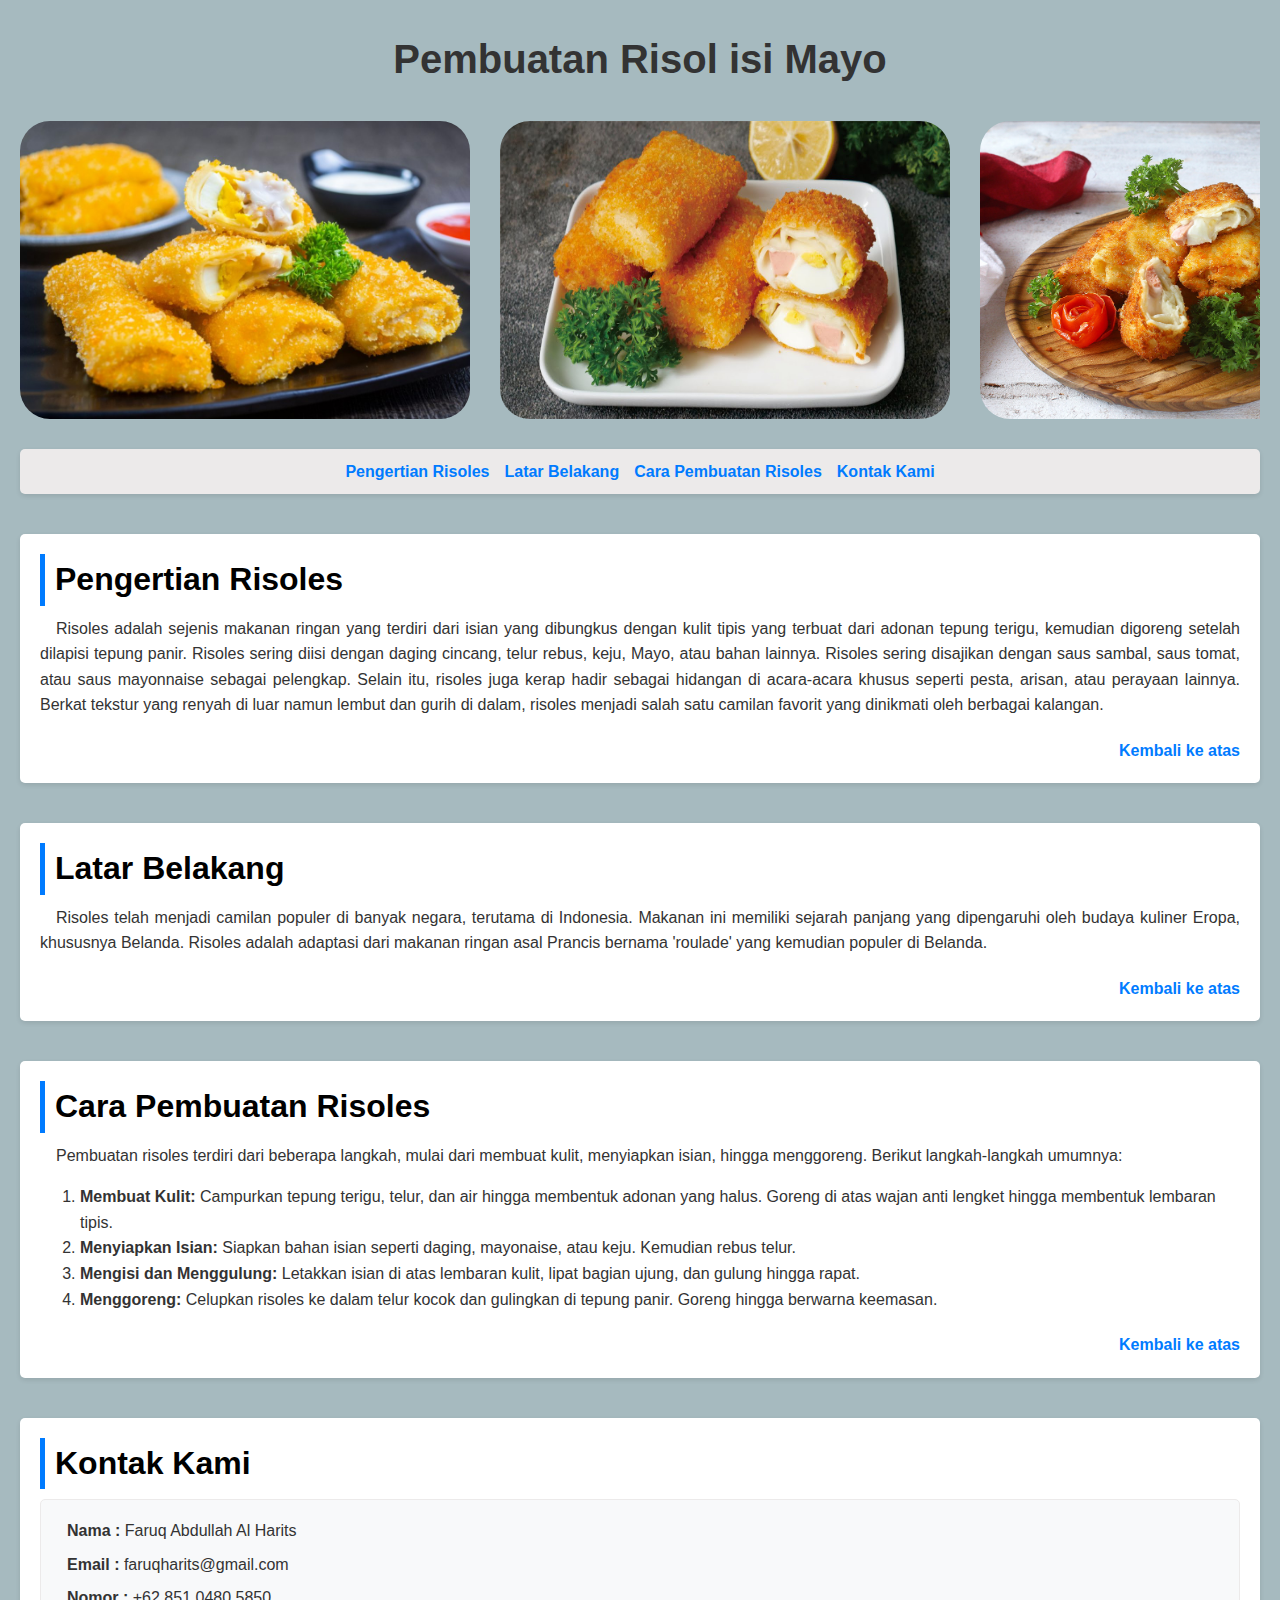
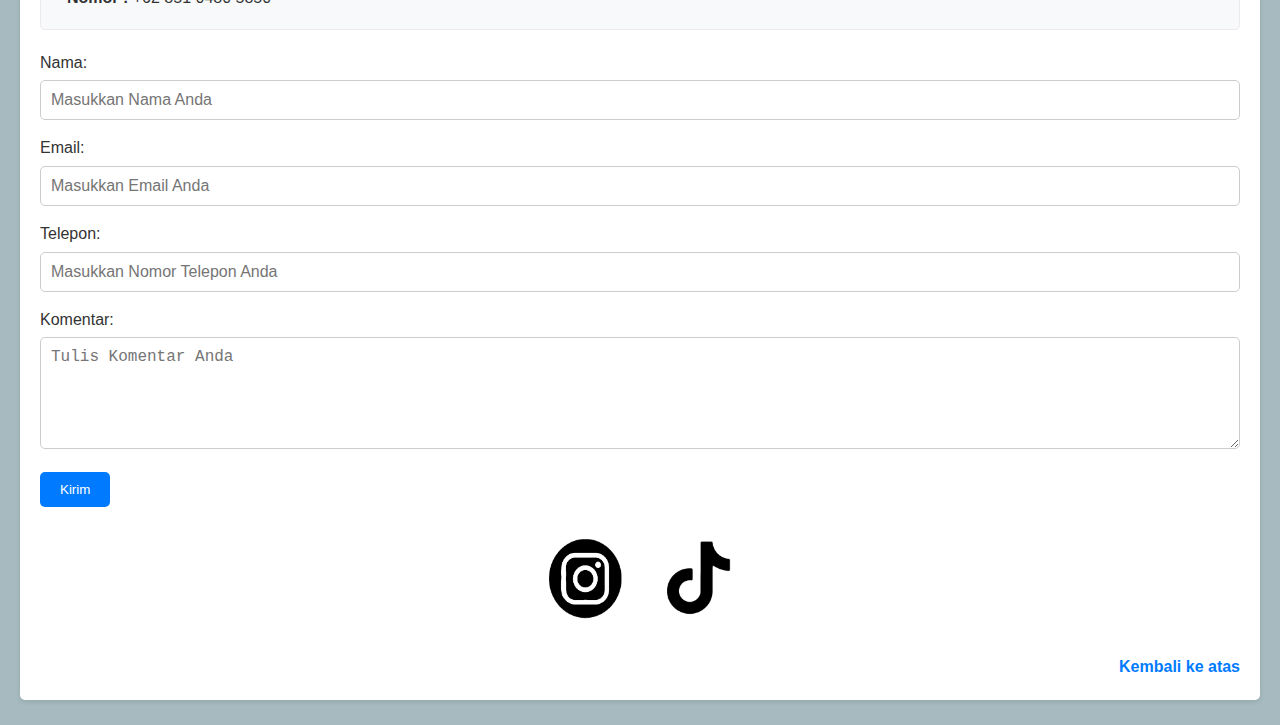
<file: index.html>
<!DOCTYPE html>
<html lang="id">

<head>
    <meta charset="UTF-8">
    <meta http-equiv="X-UA-Compatible" content="IE=edge">
    <meta name="viewport" content="width=device-width, initial-scale=1.0">
    <title>Pembuatan Risoles</title>
    <style>

        html {
            scroll-behavior: smooth;
        }
        
        body {
            background-color: rgb(166, 186, 191);
            font-family: Arial, sans-serif;
            line-height: 1.6;
            margin: 20px;
        }

        h1 {
            text-align: center;
        }
        
        

        nav {
            margin-bottom: 20px;
            padding: 10px;
            background-color: #eceaea;
            border-radius: 5px;
        }

        nav ul {
            list-style-type: none;
            padding: 0;
        }

        nav ul li {
            margin: 5px 0;
        }

        nav ul li a {
            text-decoration: none;
            color: #007bff;
        }

        nav ul li a:hover {
            text-decoration: underline;
        }

        section {
            margin-top: 40px;
        }

        .back-to-top {
            display: block;
            margin-top: 20px;
            text-align: right;
        }

        .back-to-top a {
            text-decoration: none;
            color: #007bff;
        }

        .back-to-top a:hover {
            text-decoration: underline;
        }
    </style>
    <link rel="stylesheet" href="style.css">
</head>

<body>

    <h1>Pembuatan Risol isi Mayo</h1>
    
        
    <div class="image-container">
        <img src="gambar/rissolMayo.jpg" alt="rissol" width="450px" height="280px" />
        <img src="gambar/riss.jpg" alt="rissol" width="450px" height="280px" />
        <img src="gambar/satu.jpg" alt="rissol" width="450px" height="280px" />
    </div>

    <nav>
        <ul>
            <li><a href="#pengertian">Pengertian Risoles</a></li>
            <li><a href="#latar-belakang">Latar Belakang</a></li>
            <li><a href="CaraPembuatan.html">Cara Pembuatan Risoles</a></li>
            <li><a href="#kontak-kami">Kontak Kami</a></li>
        </ul>
    </nav>

    
    <section id="pengertian">
        <h2>Pengertian Risoles</h2>
        <p>Risoles adalah sejenis makanan ringan yang terdiri dari isian yang dibungkus dengan kulit tipis yang terbuat dari adonan tepung terigu, kemudian digoreng setelah dilapisi tepung panir. Risoles sering diisi dengan daging cincang, telur rebus, keju, Mayo, atau bahan lainnya. Risoles sering disajikan dengan saus sambal, saus tomat, atau saus mayonnaise sebagai pelengkap. Selain itu, risoles juga kerap hadir sebagai hidangan di acara-acara khusus seperti pesta, arisan, atau perayaan lainnya. Berkat tekstur yang renyah di luar namun lembut dan gurih di dalam, risoles menjadi salah satu camilan favorit yang dinikmati oleh berbagai kalangan.</p>
        <div class="back-to-top"><a href="#">Kembali ke atas</a></div>
    </section>

    <section id="latar-belakang">
        <h2>Latar Belakang</h2>
        <p>Risoles telah menjadi camilan populer di banyak negara, terutama di Indonesia. Makanan ini memiliki sejarah panjang yang dipengaruhi oleh budaya kuliner Eropa, khususnya Belanda. Risoles adalah adaptasi dari makanan ringan asal Prancis bernama 'roulade' yang kemudian populer di Belanda.</p>
        <div class="back-to-top"><a href="#">Kembali ke atas</a></div>
    </section>

    <section id="cara-pembuatan">
        <h2>Cara Pembuatan Risoles</h2>
        <p>Pembuatan risoles terdiri dari beberapa langkah, mulai dari membuat kulit, menyiapkan isian, hingga menggoreng. Berikut langkah-langkah umumnya:</p>
        <ol>
            <li><strong>Membuat Kulit:</strong> Campurkan tepung terigu, telur, dan air hingga membentuk adonan yang halus. Goreng di atas wajan anti lengket hingga membentuk lembaran tipis.</li>
            <li><strong>Menyiapkan Isian:</strong> Siapkan bahan isian seperti daging, mayonaise, atau keju. Kemudian rebus telur.</li>
            <li><strong>Mengisi dan Menggulung:</strong> Letakkan isian di atas lembaran kulit, lipat bagian ujung, dan gulung hingga rapat.</li>
            <li><strong>Menggoreng:</strong> Celupkan risoles ke dalam telur kocok dan gulingkan di tepung panir. Goreng hingga berwarna keemasan.</li>
        </ol>
        <div class="back-to-top"><a href="#">Kembali ke atas</a></div>
    </section>

<section id="kontak-kami">
    <h2>Kontak Kami</h2>
    <div class="contact-info">
        <p><strong>Nama  :</strong> Faruq Abdullah Al Harits</p>
        <p><strong>Email :</strong> faruqharits@gmail.com</p>
        <p><strong>Nomor :</strong> +62 851 0480 5850</p>
    </div>
    <form action="#" method="post">
        <div class="form-group">
            <label for="nama">Nama:</label>
            <input type="text" id="nama" name="nama" required placeholder="Masukkan Nama Anda">
        </div>
        <div class="form-group">
            <label for="email">Email:</label>
            <input type="email" id="email" name="email" required placeholder="Masukkan Email Anda">
        </div>
        <div class="form-group">
            <label for="telepon">Telepon:</label>
            <input type="tel" id="telepon" name="telepon" placeholder="Masukkan Nomor Telepon Anda">
        </div>

    <form action="#" method="post">
        <div class="form-group">
            <label for="komentar">Komentar:</label>
            <textarea id="komentar" name="komentar" rows="5" required placeholder="Tulis Komentar Anda"></textarea>
        </div>
        <div class="form-group">
            <button type="submit">Kirim</button>
        </div>
    </form>

    
    <div class="social-media">
        <a href="https://www.instagram.com/risss_soll?igsh=Zjk1ZHV1MjB5YnU0&utm_source=qr" target="_blank" class="social-icon">
            <img src="gambar/instagram1.png" alt="Instagram" />
        </a>
        <a href="https://www.tiktok.com/@voltt.still.learning?_t=8peA6l5UlYO&_r=1" target="_blank" class="social-icon">
            <img src="gambar/tiktok.png" alt="Tiktok" />
        </a>
    </div>

    <div class="back-to-top"><a href="#">Kembali ke atas</a></div>
</section>

</body>


</html>
</file>
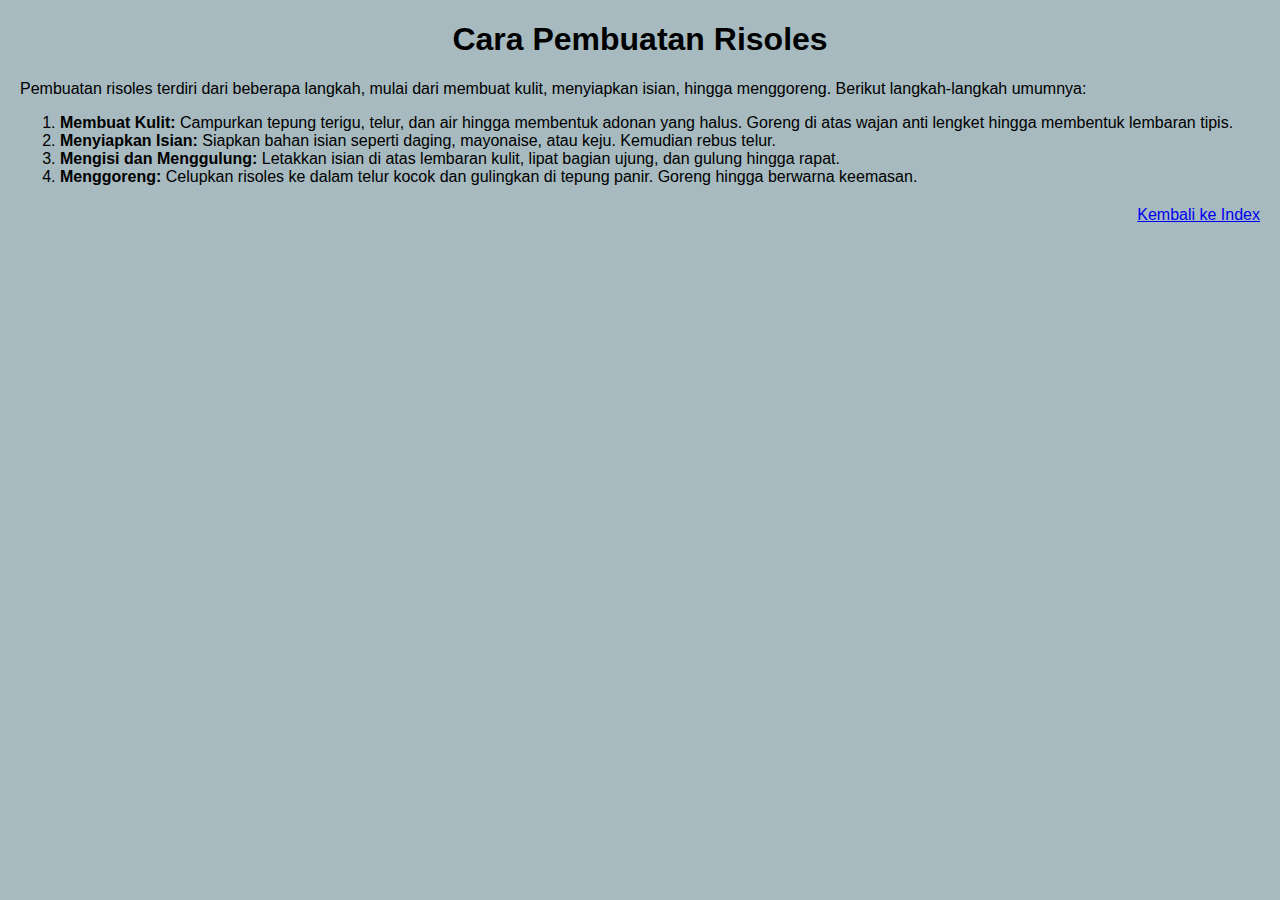
<file: CaraPembuatan.html>
<!DOCTYPE html>
<html lang="id">

<head>
    <meta charset="UTF-8">
    <meta http-equiv="X-UA-Compatible" content="IE=edge">
    <meta name="viewport" content="width=device-width, initial-scale=1.0">
    <title>Cara Pembuatan Risoles</title>
    <style>
        body {
            font-family: Arial, sans-serif;
            background-color: rgb(166, 186, 191);
            margin: 20px;
        }
        h1 {
            text-align: center;
        }
        .back-to-top {
            text-align: right;
            margin-top: 20px;
        }
    </style>
</head>

<body>
    <h1>Cara Pembuatan Risoles</h1>
    <p>Pembuatan risoles terdiri dari beberapa langkah, mulai dari membuat kulit, menyiapkan isian, hingga menggoreng. Berikut langkah-langkah umumnya:</p>
    <ol>
        <li><strong>Membuat Kulit:</strong> Campurkan tepung terigu, telur, dan air hingga membentuk adonan yang halus. Goreng di atas wajan anti lengket hingga membentuk lembaran tipis.</li>
        <li><strong>Menyiapkan Isian:</strong> Siapkan bahan isian seperti daging, mayonaise, atau keju. Kemudian rebus telur.</li>
        <li><strong>Mengisi dan Menggulung:</strong> Letakkan isian di atas lembaran kulit, lipat bagian ujung, dan gulung hingga rapat.</li>
        <li><strong>Menggoreng:</strong> Celupkan risoles ke dalam telur kocok dan gulingkan di tepung panir. Goreng hingga berwarna keemasan.</li>
    </ol>
    <div class="back-to-top"><a href="index.html">Kembali ke Index</a></div>
</body>

</html>
</file>
<file: style.css>
/* Global Styles */
html {
    scroll-behavior: smooth;
}

body {
    background-color: rgb(166, 186, 191);
    font-family: Arial, sans-serif;
    line-height: 1.6;
    margin: 20px;
    padding: 0;
    color: #333;
}

/* Heading Styles */
h1 {
    text-align: center;
    color: #333;
    font-size: 2.5rem;
    margin-bottom: 20px;
}

/* Container for Images */
.image-container {
    display: flex;
    gap: 30px; /* Add spacing between images */
    overflow-x: auto; /* Allow horizontal scrolling */
    padding: 10px 0; /* Add some padding around the images */
    scroll-behavior: smooth; /* Smooth scrolling effect */
    margin-bottom: 20px; /* Add some space below the images */
}

.image-container::-webkit-scrollbar {
    height: 15px; /* Height of scrollbar */
}

.image-container::-webkit-scrollbar-thumb {
    background: #007bff; /* Color of the scrollbar thumb */
    border-radius: 4px;
}

.image-container::-webkit-scrollbar-track {
    background: #eceaea; /* Color of the scrollbar track */
    border-radius: 4px;
}

/* Image Styles */
.image-container img {
    border-radius: 30px;
    cursor: grab; /* Indicate draggable */
    transition: transform 0.2s ease-in-out;
    flex: 0 0 auto; /* Prevent images from shrinking */
    max-width: 100%; /* Make images responsive */
    height: auto;
    margin: 0; /* Reset margin */
}

.image-container img:hover {
    transform: scale(1.05); /* Slight zoom on hover */
}

/* Navigation Styles */
nav {
    margin-bottom: 20px;
    padding: 10px;
    background-color: #eceaea;
    border-radius: 5px;
    box-shadow: 0 2px 5px rgba(0, 0, 0, 0.1);
}

nav ul {
    list-style-type: none;
    padding: 0;
    margin: 0;
    display: flex;
    justify-content: center;
    gap: 15px;
}

nav ul li {
    margin: 0;
}

nav ul li a {
    text-decoration: none;
    color: #007bff;
    font-weight: bold;
    transition: color 0.3s ease;
}

nav ul li a:hover {
    text-decoration: underline;
    color: #0056b3;
}

/* Section Styles */
section {
    margin-top: 40px;
    padding: 20px;
    background-color: #ffffff;
    border-radius: 5px;
    box-shadow: 0 2px 5px rgba(0, 0, 0, 0.1);
}

/* Subheading Styles */
section h2 {
    margin-top: 0;
    color: #000000;
    font-size: 2rem;
    border-left: 5px solid #007bff;
    padding-left: 10px;
    margin-bottom: 10px;
}

/* Paragraph Styles */
section p {
    margin: 10px 0;
    text-align: justify;
    text-indent: 1em;
}

/* Back to Top Link */
.back-to-top {
    text-align: right;
    margin-top: 20px;
}

.back-to-top a {
    text-decoration: none;
    color: #007bff;
    font-weight: bold;
    transition: color 0.3s ease;
}

.back-to-top a:hover {
    text-decoration: underline;
    color: #0056b3;
}

/* Responsive Styles */
@media (max-width: 768px) {
    nav ul {
        flex-direction: column;
        align-items: center;
    }
    
    h1 {
        font-size: 2rem;
    }
    
    section {
        padding: 15px;
    }
}

/* Contact Form Section */
#kontak-kami {
    margin-top: 40px;
    padding: 20px;
    background-color: #fff;
    border-radius: 5px;
    box-shadow: 0 2px 5px rgba(0, 0, 0, 0.1);
}



/* Contact Info Styles */
.contact-info {
    margin-bottom: 20px;
    padding: 10px;
    background-color: #f8f9fa;
    border: 1px solid #eceaea;
    border-radius: 5px;
}

.contact-info p {
    margin: 8px 0;
    color: #333;
}

/* Form Group Styles */
.form-group {
    margin-bottom: 15px;
}

/* Label Styles */
.form-group label {
    display: block;
    margin-bottom: 5px;
    color: #333;
}

/* Textarea Styles */
.form-group textarea {
    width: 100%;
    padding: 10px;
    border: 1px solid #ccc;
    border-radius: 5px;
    box-sizing: border-box;
    font-size: 1rem;
}

/* Textarea Focus Styles */
.form-group textarea:focus {
    outline: none;
    border-color: #007bff;
    box-shadow: 0 0 5px rgba(0, 123, 255, 0.2);
}

/* Button Styles */
.form-group button {
    display: inline-block;
    padding: 10px 20px;
    background-color: #007bff;
    color: #fff;
    border: none;
    border-radius: 5px;
    cursor: pointer;
    transition: background-color 0.3s ease;
}

/* Button Hover Styles */
.form-group button:hover {
    background-color: #0056b3;
}

/* Back to Top Link */
.back-to-top {
    text-align: right;
    margin-top: 20px;
}

.back-to-top a {
    text-decoration: none;
    color: #007bff;
    font-weight: bold;
    transition: color 0.3s ease;
}

.back-to-top a:hover {
    text-decoration: underline;
    color: #0056b3;
}

/* Social Media Section */
.social-media {
    margin-top: 20px;
    display: flex;
    gap: 15px;
    justify-content: center;
}

/* Social Media Icon Styles */
.social-icon img {
    width: 100px; /* Size of the icons */
    height: 100px;
    transition: transform 0.3s ease, filter 0.3s ease;
    cursor: pointer;
}

/* Hover Effect on Social Media Icons */
.social-icon img:hover {
    transform: scale(1.1);
    filter: brightness(1.2);
}

/* Contact Form Section */
#kontak-kami {
    margin-top: 40px;
    padding: 20px;
    background-color: #fff;
    border-radius: 5px;
    box-shadow: 0 2px 5px rgba(0, 0, 0, 0.1);
}

/* Form Group Styles */
.form-group {
    margin-bottom: 15px;
}

/* Label Styles */
.form-group label {
    display: block;
    margin-bottom: 5px;
    color: #333;
}

/* Input and Textarea Styles */
.form-group input,
.form-group textarea {
    width: 100%;
    padding: 10px;
    border: 1px solid #ccc;
    border-radius: 5px;
    box-sizing: border-box;
    font-size: 1rem;
}

/* Input Focus Styles */
.form-group input:focus,
.form-group textarea:focus {
    outline: none;
    border-color: #007bff;
    box-shadow: 0 0 5px rgba(0, 123, 255, 0.2);
}

/* Button Styles */
.form-group button {
    display: inline-block;
    padding: 10px 20px;
    background-color: #007bff;
    color: #fff;
    border: none;
    border-radius: 5px;
    cursor: pointer;
    transition: background-color 0.3s ease;
}

/* Button Hover Styles */
.form-group button:hover {
    background-color: #0056b3;
}
</file>
